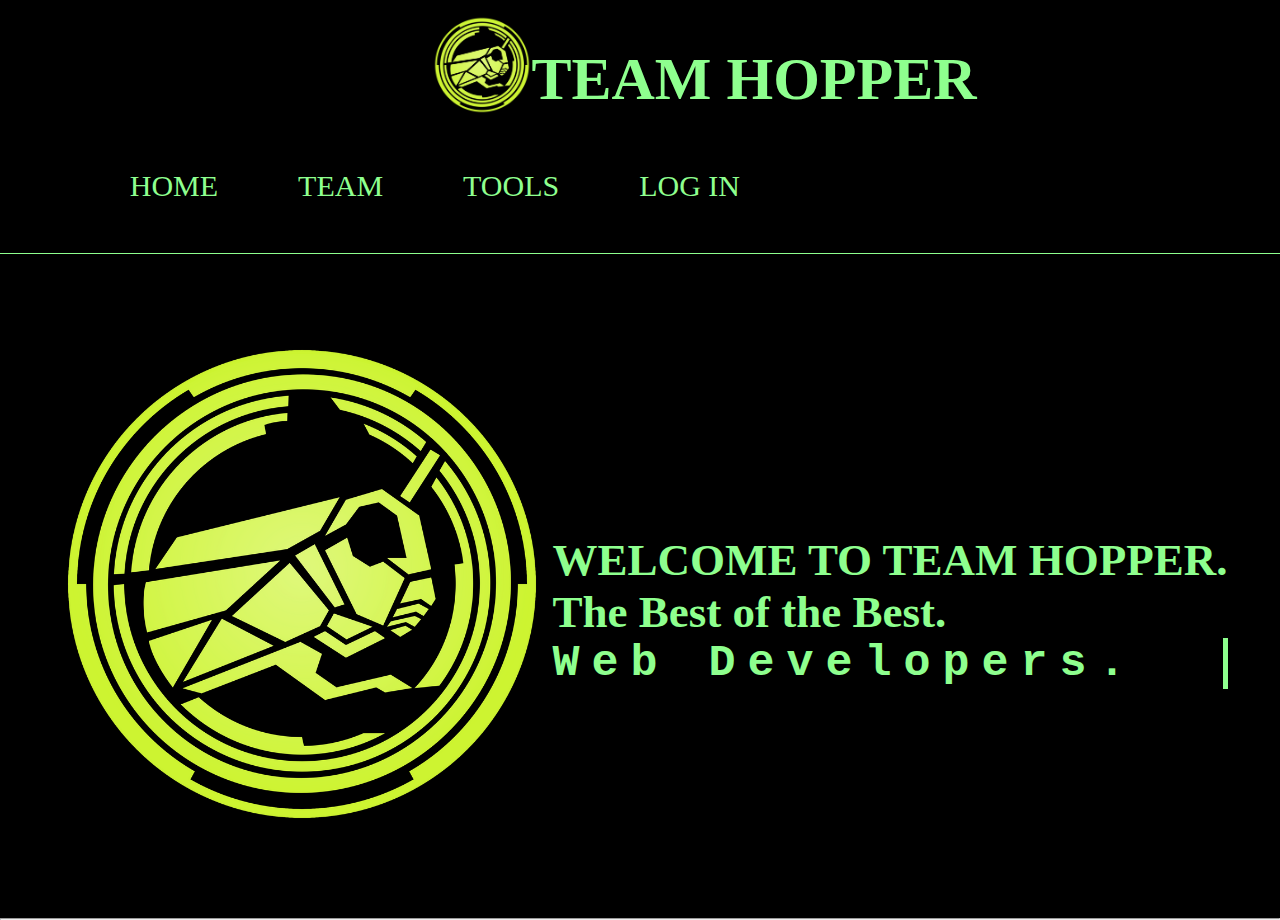
<file: index.html>
<!DOCTYPE html>
<html lang="en">
<head>
    <meta charset="UTF-8">
    <meta name="viewport" content="width=device-width, initial-scale=1.0">
    <title>HOME</title>
    <link rel="stylesheet" href="home.css">
    <link rel="icon" type="img/png" href="hooper.png">
    
</head>
<body>
    <div>

        <nav class="navbar">
        
            <div class="con-header">
            <div>
                <img src="hooper.png" class="header-logo">
            </div>
            
            <header>
                <h1 style=" font-family: cursive;  font-size: 60px; color: #8eff8e;">TEAM HOPPER</h1>
            </header>
            </div>
    <div class="con-select">
        <ul class="main-select">
        <li><a href="index.html">HOME</a></li>
            <li><a href="team.html">TEAM</a></li>
            <li><a href="TOOLS.html">TOOLS</a></li>
            <li><a href="" onclick="alert('Log in is under maintenance')">LOG IN</a></li>
            </ul>
        </div>
        
    </nav>
    </div>
    

    <div class="con-img-desc">
        <div class="con-img">
            <img src="hooper.png" class="logo">
        </div>
        <h3 class="h3">
            <p>WELCOME TO TEAM HOPPER.</p>
            <P>The Best of the Best.</P>
            <p class="typing">Web Developers.</p>
        </h3>
        
    </div>

<hr style="background: #00ff00;">
       
</body>
</html>
</file>
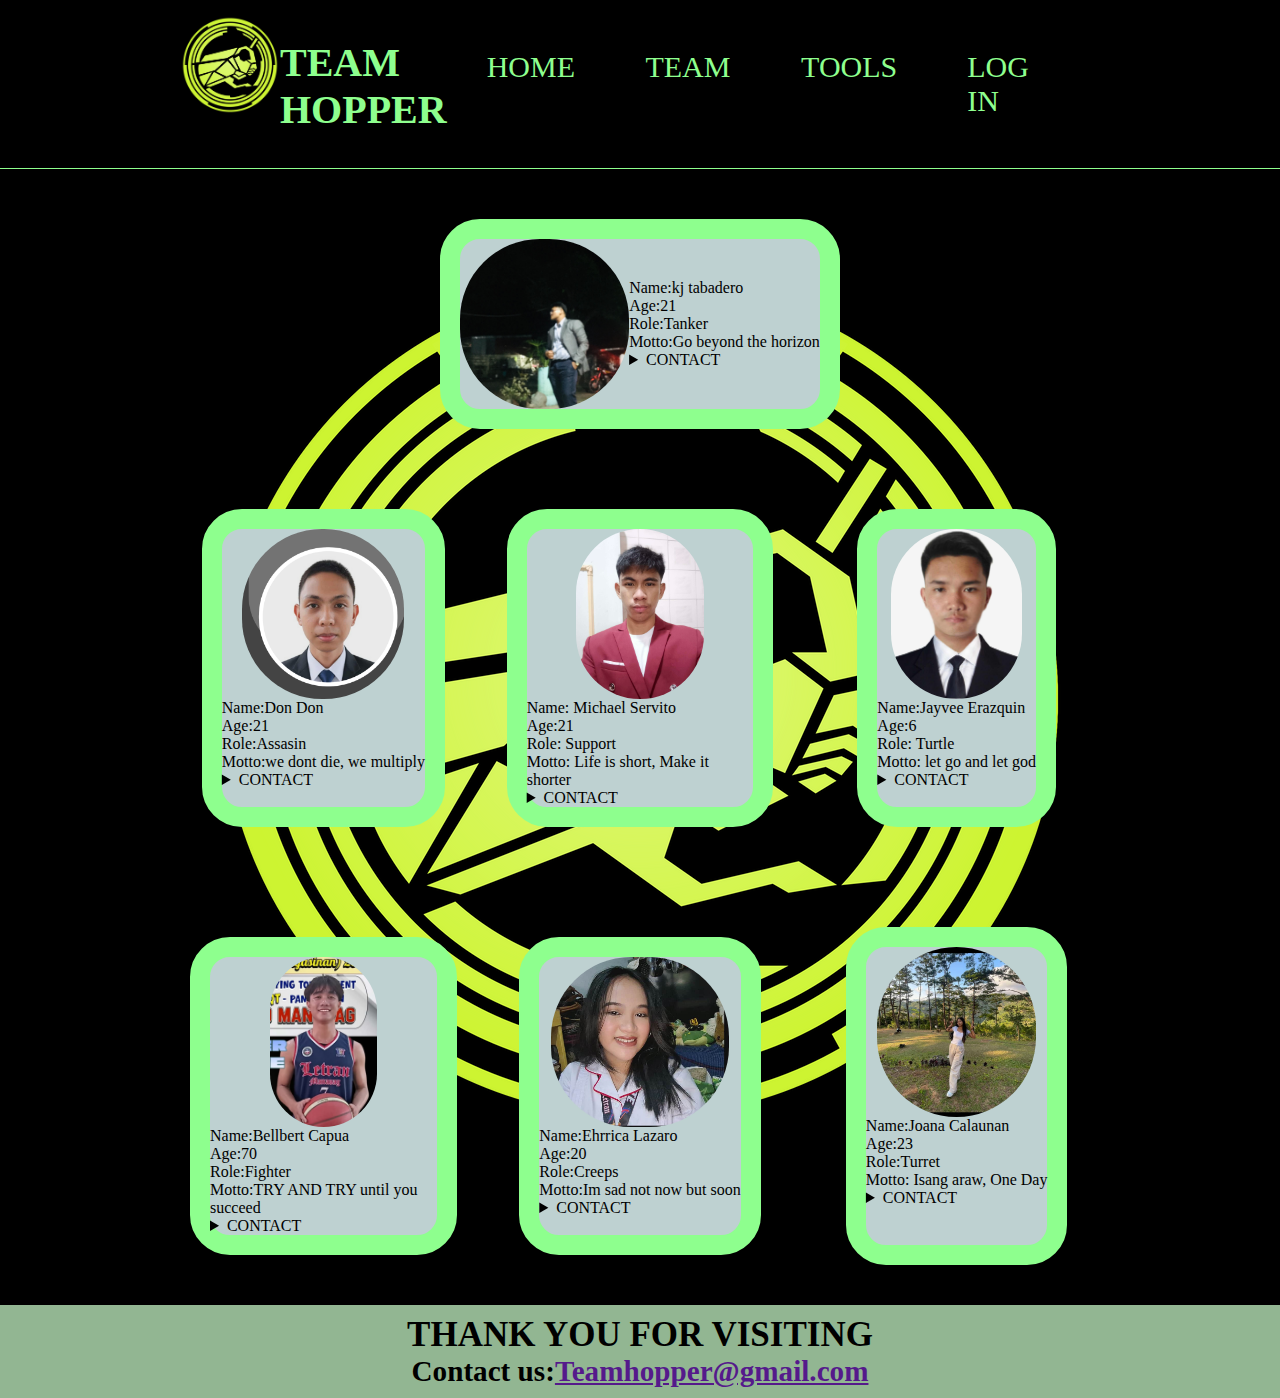
<file: team.html>
<!DOCTYPE html>
<html lang="en">
<head>
    <meta charset="UTF-8">
    <meta name="viewport" content="width=device-width, initial-scale=1.0">
    <title>TEAM PORTFOLIO</title>
    <link rel="stylesheet" href="team.css">
    
</head>
<body>
    <div>
        <nav class="navbar">
        
            <div class="con-header">
                <div>
                    <img src="hooper.png" class="header-logo">
                </div>
            
                <header>
                    <h1 style="  font-family: cursive;  font-size: 40px; color: #8eff8e;">TEAM HOPPER</h1>
                </header>
            </div>
           

    <div class="con-select">
        <ul class="main-select">
            <li><a href="index.html">HOME</a></li>
            <li><a href="team.html">TEAM</a></li>
            <li><a href="TOOLS.html">TOOLS</a></li>
            <li><a href="" onclick="alert('Log in is under maintenance')">LOG IN</a></li>
         </ul>
    </div>
    </div>
  

        <div class="leader">
            <div class="con-kj">
            <img src="kj.jpg" class="kj-img" >
             </div>

            <div> 
            <p>Name:kj tabadero</p>
            <p>Age:21</p>
            <p>Role:Tanker</p>
            <p>Motto:Go beyond the horizon</p>

             <details >
                <summary>CONTACT</summary>
                <a href="https://www.facebook.com/"><img src="fblogo.png" style="height: 50px; border-radius: 15px;"></a>
                <a href="https://www.instagram.com/"><img src="iglogo.jpeg" style="height: 50px; border-radius: 15px;"></a>
                <a href="https://x.com/"><img src="twitterlogo.png" style="height: 50px; border-radius: 15px;"></a>
            </details>
            </div>
            
       
        
        </div>



    <div class="container">

         <div class="mem1">

            <div class="con-don">
                <img src="don.jpg" class="don-img" >
            </div>
        

            <div> 
            <p>Name:Don Don</p>
            <p>Age:21</p>
            <p>Role:Assasin</p>
            <p>Motto:we dont die, we multiply</p>

              <details >
                <summary>CONTACT</summary>
                <a href="https://www.facebook.com/"><img src="fblogo.png" style="height: 50px; border-radius: 15px;"></a>
                <a href="https://www.instagram.com/"><img src="iglogo.jpeg" style="height: 50px; border-radius: 15px;"></a>
                <a href="https://x.com/"><img src="twitterlogo.png" style="height: 50px; border-radius: 15px;"></a>
            </details>
            </div>
             
            </div>

             
            
            

            
          

           


        <div class="mem2">
            <div class="con-mike">
                <img src="mike.jpeg" class="mike-img" >
            </div>
            <div> 
            <p>Name: Michael Servito</p>
            <p>Age:21</p>
            <p>Role: Support</p>
            <p>Motto: Life is short, Make it shorter</p>

              <details >
                <summary>CONTACT</summary>
                <a href="https://www.facebook.com/"><img src="fblogo.png" style="height: 50px; border-radius: 15px;"></a>
                <a href="https://www.instagram.com/"><img src="iglogo.jpeg" style="height: 50px; border-radius: 15px;"></a>
                <a href="https://x.com/"><img src="twitterlogo.png" style="height: 50px; border-radius: 15px;"></a>
            </details>
            </div>
        </div>



        <div class="mem3">
                <div class="con-jayve">
                    <img src="jayve.jpeg" class="jayve-img" >
                </div>
            <div> 
            <p>Name:Jayvee Erazquin</p>
            <p>Age:6</p>
            <p>Role: Turtle</p>
            <p>Motto: let go and let god</p>

              <details >
                <summary>CONTACT</summary>
                <a href="https://www.facebook.com/"><img src="fblogo.png" style="height: 50px; border-radius: 15px;"></a>
                <a href="https://www.instagram.com/"><img src="iglogo.jpeg" style="height: 50px; border-radius: 15px;"></a>
                <a href="https://x.com/"><img src="twitterlogo.png" style="height: 50px; border-radius: 15px;"></a>
            </details>
            </div>
        </div>



        <div class="mem4">
                <div class="con-belbert">
                    <img src="belbert.jpg" class="belbert-img" >
                </div>
            <div> 
            <p>Name:Bellbert Capua</p>
            <p>Age:70</p>
            <p>Role:Fighter</p>
            <p>Motto:TRY AND TRY until you succeed</p>

              <details >
                <summary>CONTACT</summary>
                <a href="https://www.facebook.com/"><img src="fblogo.png" style="height: 50px; border-radius: 15px;"></a>
                <a href="https://www.instagram.com/"><img src="iglogo.jpeg" style="height: 50px; border-radius: 15px;"></a>
                <a href="https://x.com/"><img src="twitterlogo.png" style="height: 50px; border-radius: 15px;"></a>
            </details>
            </div>
        </div>




        <div class="mem5">
                <div class="con-lazaro">
                    <img src="lazaro.jpeg" class="lazaro-img" >
                </div>
                <div> 
                <p>Name:Ehrrica Lazaro</p>
                <p>Age:20</p>
                <p>Role:Creeps</p>
                <p>Motto:Im sad not now but soon</p>

                <details >
                <summary>CONTACT</summary>
                <a href="https://www.facebook.com/"><img src="fblogo.png" style="height: 50px; border-radius: 15px;"></a>
                <a href="https://www.instagram.com/"><img src="iglogo.jpeg" style="height: 50px; border-radius: 15px;"></a>
                <a href="https://x.com/"><img src="twitterlogo.png" style="height: 50px; border-radius: 15px;"></a>
            </details>
            </div>
         </div>




         <div class="mem6">
            <div class="con-joana">
                <img src="joana.jpg" class="joana-img" >
            </div>

            
            <div> 
            <p>Name:Joana  Calaunan</p>
            <p>Age:23</p>
            <p>Role:Turret</p>
            <p>Motto: Isang araw, One Day</p>
               <details >
                <summary>CONTACT</summary>
                <a href="https://www.facebook.com/"><img src="fblogo.png" style="height: 50px; border-radius: 15px;"></a>
                <a href="https://www.instagram.com/"><img src="iglogo.jpeg" style="height: 50px; border-radius: 15px;"></a>
                <a href="https://x.com/"><img src="twitterlogo.png" style="height: 50px; border-radius: 15px;"></a>
            </details>
            </div>
            </div>
            
    </div>


<footer class="footer">THANK YOU FOR VISITING
    <small>
        <p>
           Contact us:<a href="">Teamhopper@gmail.com</a>
        </p>
    </small>
</footer>

</body>
</html>
</file>
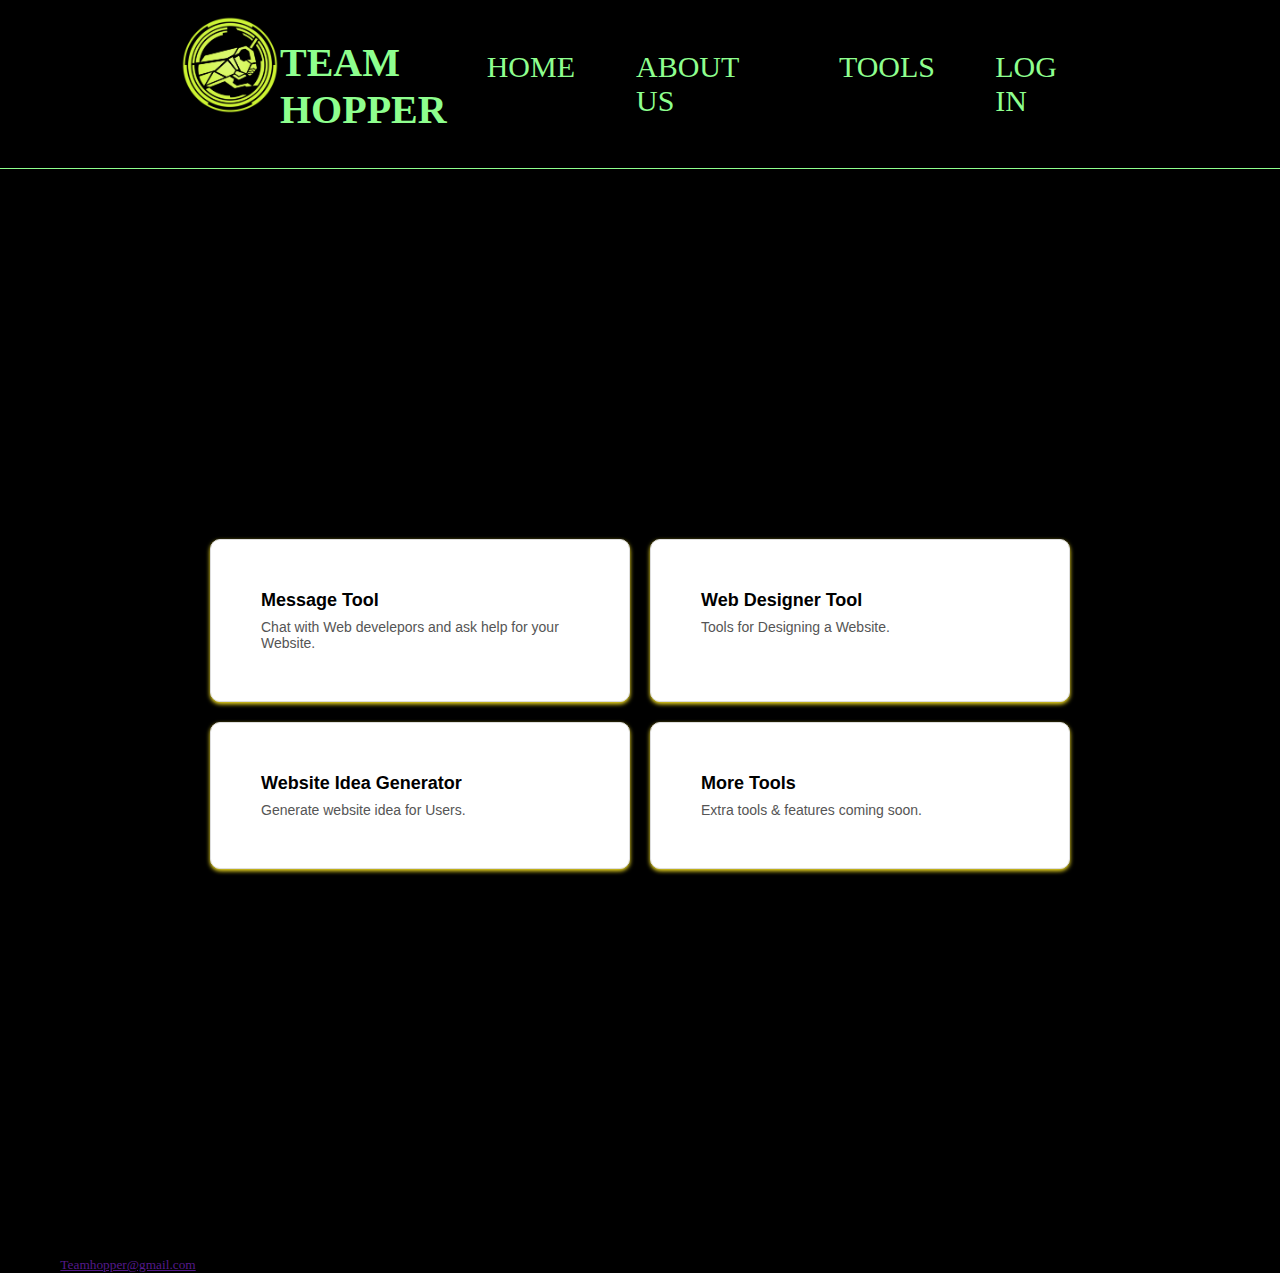
<file: TOOLS.html>
<!DOCTYPE html>
<html lang="en">
<head>
    <meta charset="UTF-8">
    <meta name="viewport" content="width=device-width, initial-scale=1.0">
    <title>HOME</title>
    <link rel="stylesheet" href="tools.css">
    <link rel="icon" type="img/png" href="hooper.png">
</head>
<body>
    <div>

        <nav class="navbar">
        
            <div class="con-header">
            <div>
                <img src="hooper.png" class="header-logo">
            </div>
            
            <header>
                <h1 style="  font-family: cursive;  font-size: 40px; color: #8eff8e;">TEAM HOPPER</h1>
            </header>
            </div>
    <div class="con-select">
        <ul class="main-select">
        <li><a href="index.html">HOME</a></li>
            <li><a href="team.html">ABOUT US</a></li>
            <li><a href="TOOLS.html">TOOLS</a></li>
            <li><a href="" onclick="alert('Log in is under maintenance')">LOG IN</a></li>
            </ul>
        </div>
        
    </nav>
    </div>
    

  

<div class="tools-grid">
    <div class="tool-card" onclick="alert('Message Tool Coming Soon!')">
        <div class="tool-title">Message Tool</div>
        <div class="tool-desc">Chat with Web develepors and ask help for your Website.</div>
    </div>

    <div class="tool-card" onclick="alert(' Designer Tool Coming Soon!')">
        <div class="tool-title">Web Designer Tool</div>
        <div class="tool-desc">Tools for Designing a Website.</div>
    </div>

    <div class="tool-card" onclick="alert('Website Idea Generator Coming Soon!')">
        <div class="tool-title">Website Idea Generator</div>
        <div class="tool-desc">Generate website idea for Users.</div>
    </div>

    <div class="tool-card" onclick="alert('More Tools Coming Soon!')">
        <div class="tool-title">More Tools</div>
        <div class="tool-desc">Extra tools & features coming soon.</div>
    </div>
</div>

<footer class="footer">THANK YOU FOR VISITING
    <small>
        <p>
           Contact us:<a href="">Teamhopper@gmail.com</a>
        </p>
    </small>
</footer>

</body>
</html>
</file>
<file: home.css>
*{
    margin: 0;
    padding: 0;
    box-sizing: border-box;
}

body{
    font-family: 'Times New Roman', Times, serif;
   
    background-color: black;
    
    
}


.con-select{
   margin: 10px auto;
   
   margin-right: 500px;
}

.main-select{
    display: flex;
}

.navbar{
    display: flex;
    border-bottom:1px solid #8eff8e;
    display: flex;
    justify-content: center;
    flex-wrap: wrap;

}

.navbar li{
    list-style-type: none;
    overflow: hidden;
    

    
}

.navbar a{
    text-decoration: none;
    padding: 40px;
    float: left;
    display: flex;
    color: black;
    font-size: 30px;
    color: #8eff8e;
}


.navbar li:hover{
    animation: zoom .6s forwards;

}

@keyframes zoom{
    100%{transform: scale(1.5,1.5);}
}



.navbar a:hover{
    background:linear-gradient(rgb(230, 255, 8),green) ;
}
.con-HS{
    display: flex;
}


header{
    margin-top: 24px;
}

.con-header{
   margin-left: 10%;
   margin-top: 15px;
   display: flex;
   align-items: center;
}

.header-logo{
    height: 100px;
    animation: rotate 2s infinite linear;
}

@keyframes rotate{
    100%{transform: rotateZ(360deg);}
}


.con-img-desc{
   margin: 80px auto;
   max-width: 1200px;
justify-content: center;
   display: flex; 
   flex-wrap: wrap;
   
}

.logo{
    max-width: auto ;
    height: 500px;
    animation: rotate 3s linear;


}

@keyframes rotate{
    100%{
        transform: rotateZ(360deg);
    }
}

h3{
    margin-top: 200px;
    color: #8eff8e;
    max-width:100%;
    font-size: 45px;
    align-items: center;
}

.typing{
    
    
   
    color: #8eff8e;
    letter-spacing: 12px;
    width: 100%;
    border-right: 5px solid #8eff8e;
    overflow: hidden;
    font-family: monospace;
    white-space: nowrap;
    animation: 
    typing 2s steps(16) infinite alternate ,
  
    cursor .4s infinite;
}


@keyframes typing{

    0%,10%{
        width: 0;
    }

   60%,100%{
        width: 100%;
    }
   

}

@keyframes cursor{
    50%{border-color: transparent;}
}
</file>
<file: team.css>
*{
    margin: 0;
    padding: 0;
    box-sizing: border-box;
}

body{
    font-family: 'Times New Roman', Times, serif;
    background-image: url(hooper.png);
    background-repeat: no-repeat;
    background-position: center;
    background-size: auto;
    background-color: black;
    
    
}



.con-select{
   margin: 10px auto;
   
   margin-right: 500px;
}

.main-select{
    display: flex;
}

.navbar{
    display: flex;
    border-bottom:1px solid #8eff8e;
    display: flex;

}

.navbar li{
    list-style-type: none;
    overflow: hidden;
    

    
}

.navbar a{
    text-decoration: none;
    padding: 40px;
    float: left;
    display: flex;
    color: black;
    font-size: 30px;
    color: #8eff8e;
}


.navbar li:hover{
    animation: zoom .6s forwards;

}

@keyframes zoom{
    100%{transform: scale(1.5,);}
}


.navbar a:hover{
    background:linear-gradient(rgb(230, 255, 8),green);
}

.con-HS{
    display: flex;
}


header{
    margin-top: 24px;
}

.con-header{
   margin-left: 180px;
   margin-top: 15px;
   display: flex;
}

.header-logo{
    height: 100px;
    animation: rotate 2s infinite linear;
}

@keyframes rotate{
    100%{transform: rotateZ(360deg);}
}


.con-img-desc{
   margin: 80px auto;
   max-width: 1200px;
 
   display: flex; 
}




.leader{
    background-color: #bed1d1;
    display: flex;
    justify-content: center;
    align-items: center;
    margin: 50px auto;
    max-width: 400px;
    border-radius: 40px;
    border: 20px solid #8eff8e;
}

.con-kj{
     display: flex;
    justify-content: center;
    align-items: center;
}


.kj-img{
    height: 170px;
    border-radius: 80px;
    

}


.leader:hover{
    animation: zoom 2s forwards;

}

@keyframes zoom{
    100%{transform: scale(2,2);}
}



.container{
    margin: 20px auto;
    width:90%;
    max-width:900px;
    display: grid;
    grid-template-columns: repeat(auto-fill,minmax(250px,1fr));
    gap: 50px;
    
   
}


.mem1{
    background-color: #bed1d1;  
    border-radius: 40px;
    border: 20px solid #8eff8e;
    margin: 30px auto;
    
}

.con-don{
     display: flex;
    justify-content: center;
    align-items: center;
}


.don-img{
    height: 170px;
    border-radius: 80px;
    

}


.mem1:hover{
    animation: zoom 2s forwards;

}

@keyframes zoom{
    100%{transform: scale(2,2);}
}


.mem2{
    background-color: rgb(190, 209, 209);
    border-radius: 40px;
     border: 20px solid #8eff8e;
     margin: 30px auto;
   
}

.con-mike{
     display: flex;
    justify-content: center;
    align-items: center;
}


.mike-img{
    height: 170px;
     border-radius: 80px;

}

.mem2:hover{
    animation: zoom 2s forwards;

}

@keyframes zoom{
    100%{transform: scale(2,2);}
}

.mem3{
    background-color: rgb(190, 209, 209);
    border-radius: 40px;
     border: 20px solid #8eff8e;
     margin: 30px auto;
}

.con-jayve{
     display: flex;
    justify-content: center;
    align-items: center;
}

.jayve-img{
    height: 170px;
    border-radius: 80px;

}


.mem3:hover{
    animation: zoom 2s forwards;

}

@keyframes zoom{
    100%{transform: scale(2,2);}
}

.mem4{
    background-color: rgb(190, 209, 209);
    border-radius: 40px;
     border: 20px solid #8eff8e;
     margin: 30px auto;
}

.con-belbert{
     display: flex;
    justify-content: center;
    align-items: center;
}

.belbert-img{
    height: 170px;
    border-radius: 80px;

}


.mem4:hover{
    animation: zoom 2s forwards;

}

@keyframes zoom{
    100%{transform: scale(2,2);}
}



.mem5{
    background-color: rgb(190, 209, 209);
    border-radius: 40px;
     border: 20px solid #8eff8e;
     margin: 30px auto;
}

.con-lazaro{
     display: flex;
    justify-content: center;
    align-items: center;
}

.lazaro-img{
    height: 170px;
     border-radius: 80px;

}


.mem5:hover{
    animation: zoom 2s forwards;

}

@keyframes zoom{
    100%{transform: scale(2,2);}
}

.mem6{
    background-color: rgb(190, 209, 209);
    border-radius: 40px;
    border: 20px solid #8eff8e;
    margin: 20px auto;
}


.con-joana{
    display: flex;
    justify-content: center;
    align-items: center;

}

.joana-img{
    height: 170px;
    border-radius: 80px;

}


.mem6:hover{
    animation: zoom 2s forwards;

}

@keyframes zoom{
    100%{transform: scale(2,2);}
}

.footer{
    background-color: #92b692;
    font-size: 35px;
    font-weight: bolder;
    padding: 10px;
    width: 100%;
    bottom: 0;
    
    text-align:center ;
}
</file>
<file: tools.css>
*{
    margin: 0;
    padding: 0;
    box-sizing: border-box;
}

body{
    font-family: 'Times New Roman', Times, serif;
   
    background-color: black;
    
    
}


.con-select{
   margin: 10px auto;
   
   margin-right: 500px;
}

.main-select{
    display: flex;
}

.navbar{
    display: flex;
    border-bottom:1px solid #8eff8e;
    display: flex;

}

.navbar li{
    list-style-type: none;
    overflow: hidden;
    

    
}

.navbar a{
    text-decoration: none;
    padding: 40px;
    float: left;
    display: flex;
    color: black;
    font-size: 30px;
    color: #8eff8e;
}


.navbar li:hover{
    animation: zoom .6s forwards;

}

@keyframes zoom{
    100%{transform: scale(1.5,1.5);}
}

.navbar a:hover{
    background:linear-gradient(rgb(230, 255, 8),green);
}
.con-HS{
    display: flex;
}


header{
    margin-top: 24px;
}

.con-header{
   margin-left: 180px;
   margin-top: 15px;
   display: flex;
}

.header-logo{
    height: 100px;
    animation: rotate 2s infinite linear;
}

@keyframes rotate{
    100%{transform: rotateZ(360deg);}
}




 .tools-grid {
        
        display: grid;
        grid-template-columns: repeat(auto-fit, minmax(280px, 1fr));
        gap: 20px;
        padding: 20px;
        max-width: 900px;
        margin: 350px auto;
        font-family: Arial, sans-serif;
    }

    .tool-card {
        background: #ffffff;
        border: 1px solid #ddd;
        border-radius: 10px;
        padding: 50px;
        cursor: pointer;
        transition: 0.2s;
        box-shadow: 0 2px 4px rgb(255, 233, 37);
    }


    .tool-card:hover {
        background: #f2f2f2;
        box-shadow: 0 3px 6px rgba(179, 164, 32, 0.1);
        animation: zoom .6s forwards;
    }


    @keyframes zoom {
        100%{
            transform: scale(1.5,1.5);
        }
        
    }

    .tool-title {
        font-size: 18px;
        font-weight: bold;
        margin-bottom: 8px;
    }

    .tool-desc {
        font-size: 14px;
        color: #555;
    }
</file>
